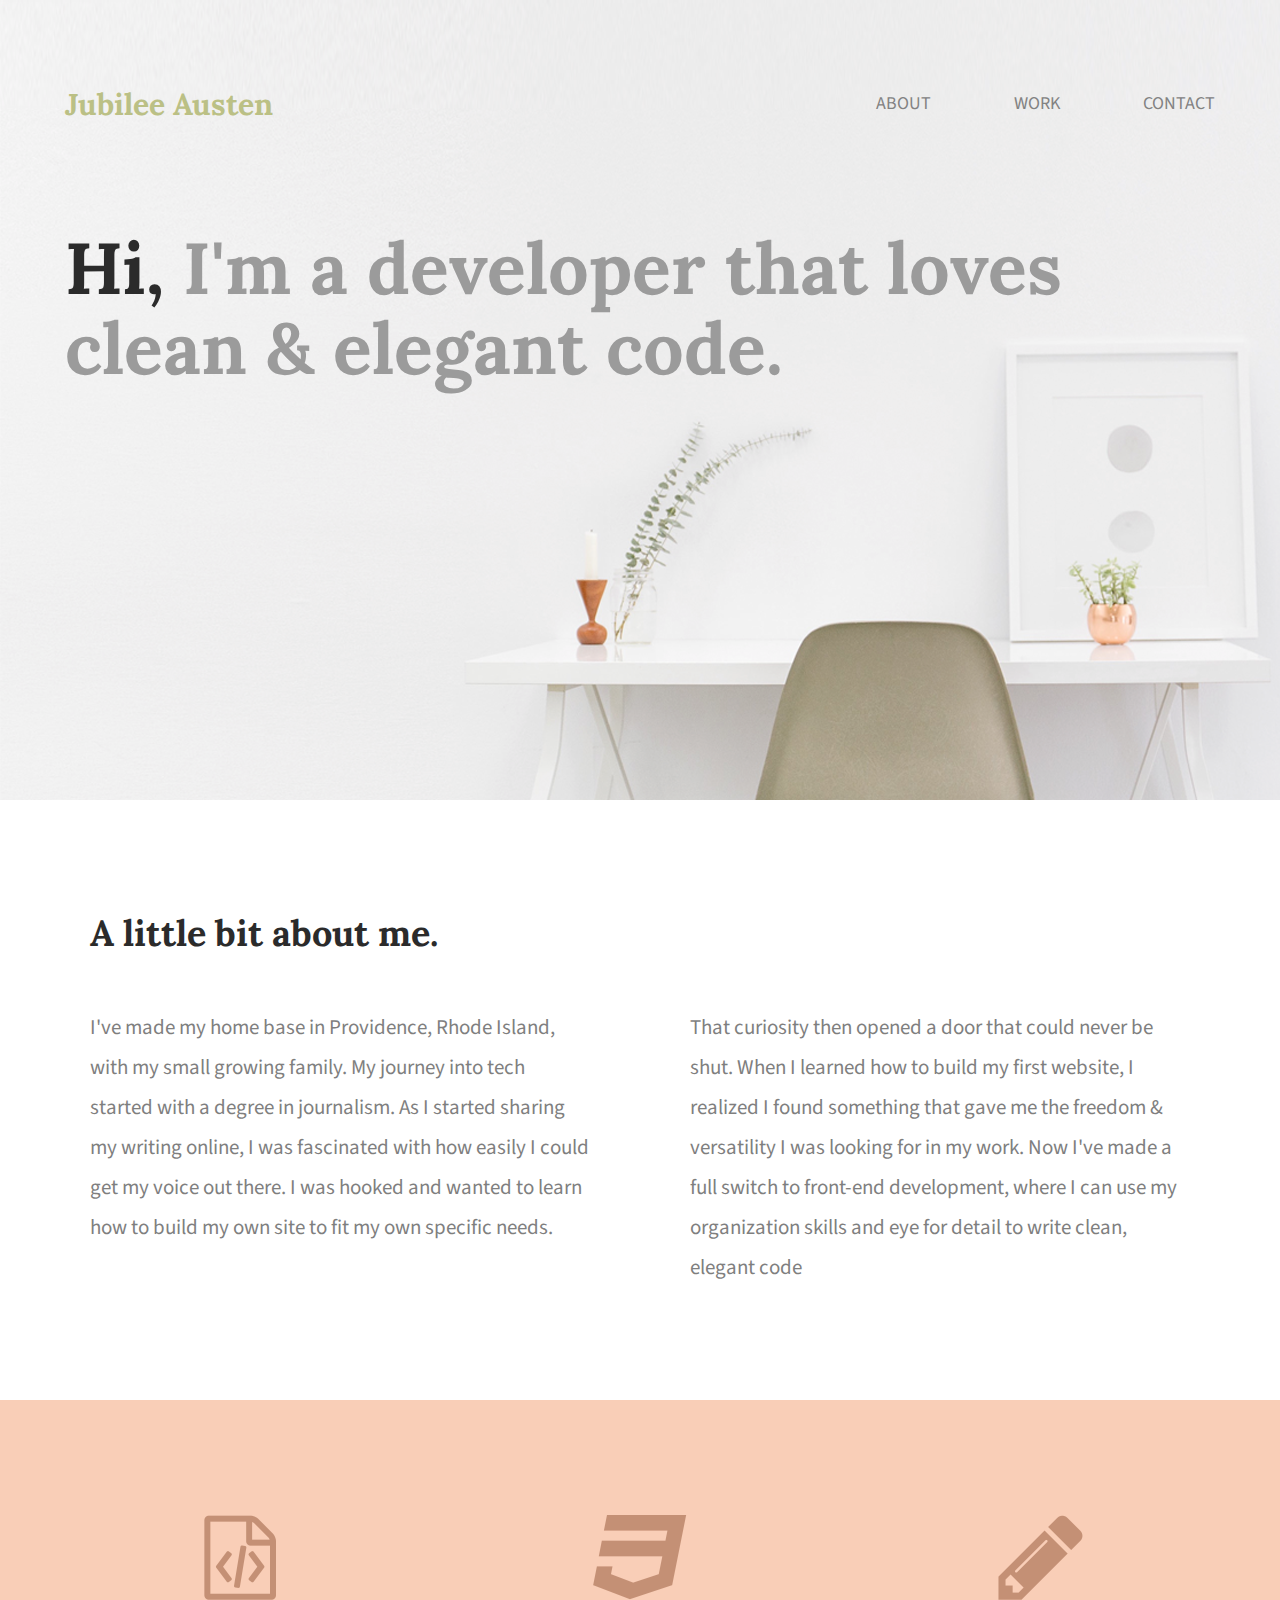
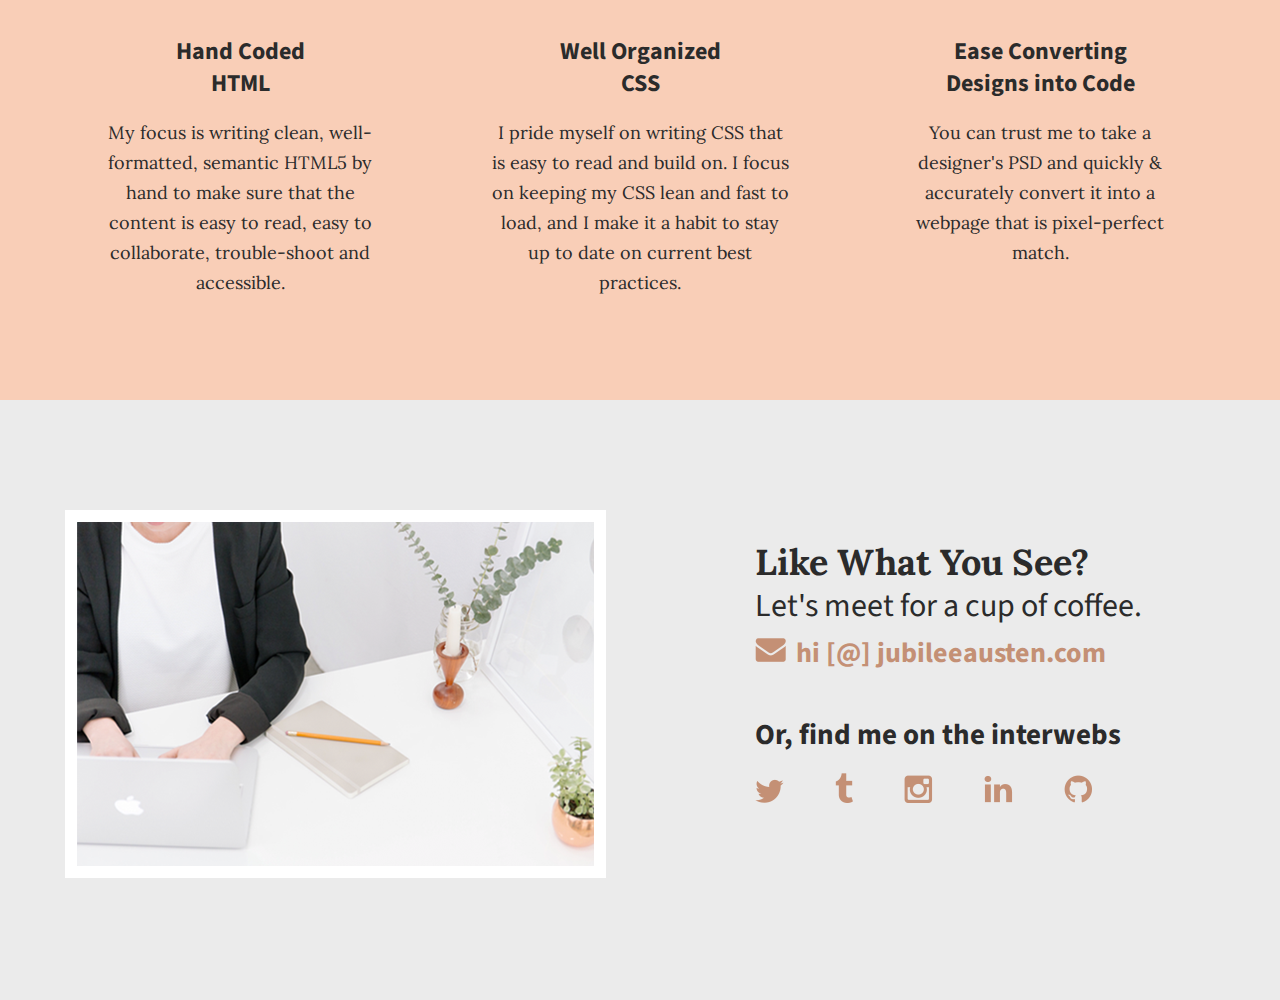
<file: index.html>
<!doctype html>
<html lang="en">
    <head>
        <meta charset="utf-8">
        <title>Jubilee Austen | Designer</title>
        <link rel="stylesheet" href="css/normalize.css">
        <link rel="stylesheet" href="css/main.css">
        <link href='https://fonts.googleapis.com/css?family=Lora:400,700' rel='stylesheet' type='text/css'>
        <link href='https://fonts.googleapis.com/css?family=Source+Sans+Pro:400,700' rel='stylesheet' type='text/css'>
    </head>
    <body>
        <header>
            <div class="full-width">
                <div class="half-width">
                    <h1>Jubilee Austen</h1>
                </div>
                <div class="half-width">
                    <nav>
                        <ul>
                            <li><a href="#about">About</a></li>
                            <li><a href="#work">Work</a></li>
                            <li><a href="#contact">Contact</a></li>
                        </ul>
                    </nav>
                </div>
                <h2><span>Hi,</span> I'm a developer that loves clean &amp; elegant code.</h2>
            </div>
        </header>

        <main>
            <section id="about">
                <div class="full-width">
                      <h2>A little bit about me.</h2>
                      <div class="half-width">
                          <p>I've made my home base in Providence, Rhode Island, with my small growing family. My journey into tech started with a degree in journalism. As I started sharing my writing online, I was fascinated with how easily I could get my voice out there. I was hooked and wanted to learn how to build my own site to fit my own specific needs.</p>
                      </div>
                      <div class="half-width">
                            <p>That curiosity then opened a door that could never be shut. When I learned how to build my first website, I realized I found something that gave me the freedom &amp; versatility I was looking for in my work. Now I've made a full switch to front-end development, where I can use my organization skills and eye for detail to write clean, elegant code</p>
                      </div>
                </div>
              </section>

              <section id="work">
                  <div class="full-width">
                        <div class="third-width">
                            <img src="img/icon-html.png" alt="HTML icon" />
                            <h3>Hand Coded HTML</h3>
                            <p>My focus is writing clean, well-formatted, semantic HTML5 by hand to make sure that the content is easy to read, easy to collaborate, trouble-shoot and accessible.</p>
                        </div>
                      <div class="third-width">
                          <img src="img/icon-css.png" alt="CSS icon" />
                          <h3>Well Organized CSS</h3>
                          <p>I pride myself on writing CSS that is easy to read and build on. I focus on keeping my CSS lean and fast to load, and I make it a habit to stay up to date on current best practices.</p>
                      </div>
                      <div class="third-width">
                          <img src="img/icon-pencil.png" alt="pencil icon" />
                          <h3>Ease Converting Designs into Code</h3>
                          <p>You can trust me to take a designer's PSD and quickly & accurately convert it into a webpage that is pixel-perfect match.</p>
                      </div>
                  </div>
              </section>

              <footer id="contact">
                  <div class="full-width">
                      <div class="half-width">
                          <img src="img/contact.png" id="contact-img" alt="An overhead picture of Jubilee Austen (her face out of the frame) typing on an Apple MacBook sitting at a white desk with a notepad, pencil, and two small plants on the right side of the image." /></div>
                  <div class="half-width" id="contact-info">
                      <h2>Like What You See?</h2>
                      <h3 id="email-header">Let's meet for a cup of coffee.</h3>
                      <a href="mailto:hi@jubileeausten.com"><img src="img/envelope.png" id="envelope" alt="envelope graphic" />hi [@] jubileeausten.com </a>
                      <h3 id="socialmedia-header">Or, find me on the interwebs</h3>
                      <ul>
                          <li><a href=""><img src="img/twitter.png" alt="twitter icon"/> </a></li>
                          <li><a href=""><img src="img/tumblr.png" alt="tumbler icon"/> </a></li>
                          <li><a href=""><img src="img/instagram.png" alt="instagram icon"/> </a></li>
                          <li><a href=""><img src="img/linkedin.png" alt="linked in icon"/> </a></li>
                          <li><a href=""><img src="img/github.png" alt="github icon"/> </a></li>
                      </ul>
                  </div>
                </div>
            </footer>
        </main>
    </body>
</html>
</file>
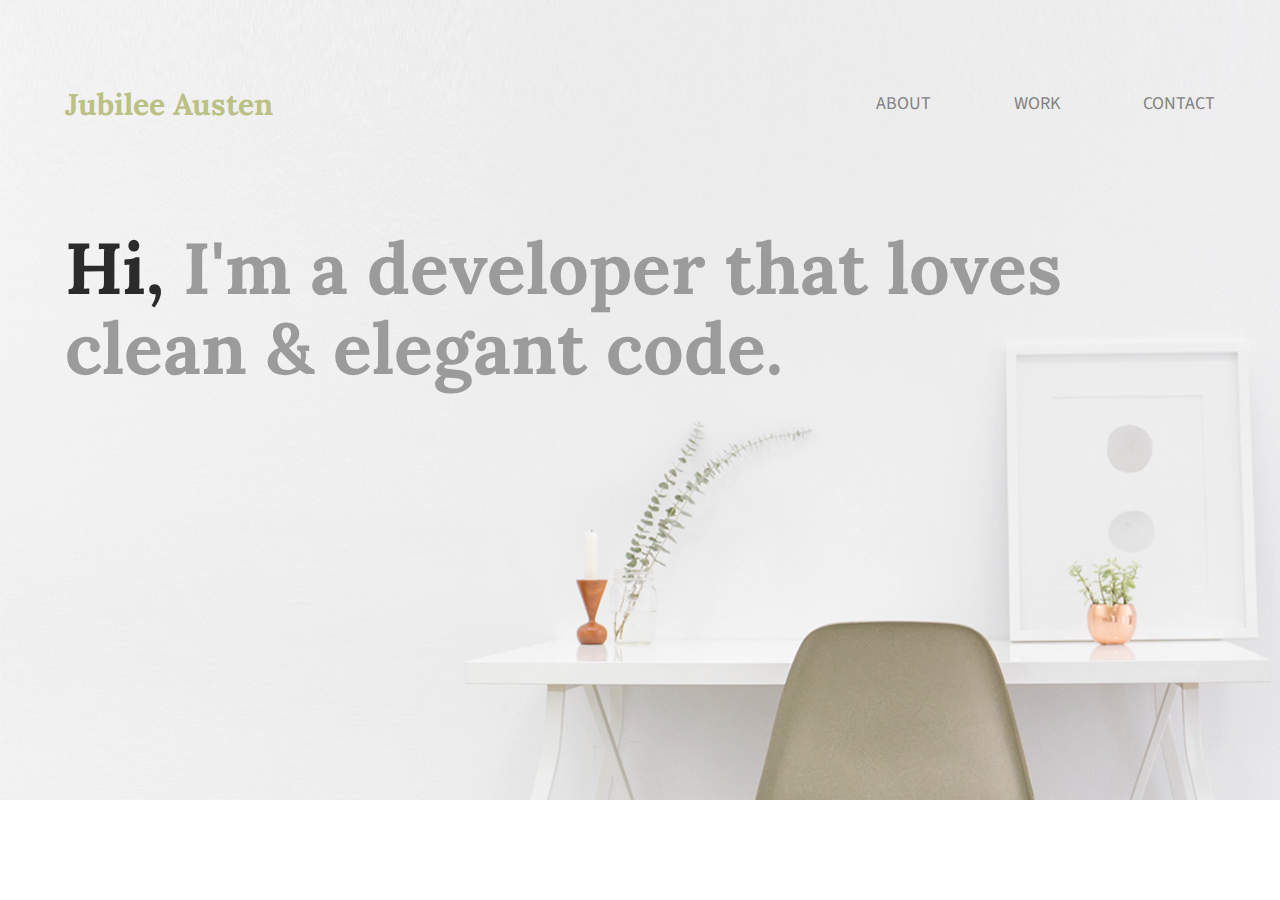
<file: portfolio/index.html>
<!doctype html>
<html lang="en">
    <head>
        <meta charset="utf-8">
        <title>Jubilee Austen | Portfolio</title>
        <link rel="stylesheet" href="../css/normalize.css">
        <link rel="stylesheet" href="../css/main.css">
        <link href='https://fonts.googleapis.com/css?family=Lora:400,700' rel='stylesheet' type='text/css'>
        <link href='https://fonts.googleapis.com/css?family=Source+Sans+Pro:400,700' rel='stylesheet' type='text/css'>
    </head>
    <body>
      <header>
          <div class="full-width">
              <div class="half-width">
                  <h1>Jubilee Austen</h1>
              </div>
              <div class="half-width">
                  <nav>
                      <ul>
                          <li><a href="#about">About</a></li>
                          <li><a href="#work">Work</a></li>
                          <li><a href="#contact">Contact</a></li>
                      </ul>
                  </nav>
              </div>
              <h2><span>Hi,</span> I'm a developer that loves clean &amp; elegant code.</h2>
          </div>
      </header>

      <main>


      </main>

    </body>
</file>
<file: css/main.css>
/***** BASE STYLES SW *****/

body {
    font-family: 'Source Sans Pro', sans-serif;
    color: #2b2b2b;
}

#about, #work, #contact {
    height: 600px;
}

/***** GRID SW *****/

.full-width {
    width: 1200px;
    margin: 0 auto;
}
.half-width {
    width: 600px;
    float: left;
}
.third-width {
    width: 400px;
    float: left;
}

/***** HEADER SW *****/

header {
    height: 800px;
    background: url('../img/hero.png');
    background-size: cover;
}

header h1 {
    font-family: 'Lora', serif;
    font-size: 30px;
    color: #bbc085;
    padding: 65px 0 65px 25px;
}
nav {
    float: right;
    padding: 75px 25px;
}
nav ul li{
    display: inline-block;
}
nav ul li a {
    text-transform: uppercase;
    text-decoration: none;
    font-size: 18px;
    color: #828282;
    padding-left: 80px;
}
header h2 {
    width: 1000px;
    clear: both;
    font-family: 'Lora', serif;
    font-size: 72px;
    line-height: 80px;
    color: #9b9b9b;
    padding: 20px 0 20px 25px;
}
header h2 span {
    color: #2b2b2b;
}

/***** ABOUT SW *****/

#about .full-width {
    padding: 80px 0;
}

#about h2 {
    font-family: 'Lora', serif;
    font-size: 36px;
    padding-left: 50px;
}
#about p {
    font-size: 21px;
    color: #7f7f7f;
    line-height: 40px;
    padding-left: 50px;
    padding-right: 50px;
}

/***** WORK SW *****/

#work {
    background: #f9ceb7;
    text-align: center;
}

#work .full-width {
    padding: 115px 0px;
}

#work img {
    padding-bottom: 30px;
}

#work h3 {
  font-size: 24px;
  line-height: 32px;
  width: 190px;
  margin: 0 auto;
}

#work p {
  font-family: 'Lora', serif;
  font-size: 18px;
  line-height:30px;
  padding: 0 50px;
}

/***** CONTACT SW *****/

#contact {
    background: #ebebeb;
}

#contact .full-width {
    padding: 110px 0;
}
#contact img#contact-img {
  margin-left: 25px;
  border: 12px solid #ffffff;
}
#contact h2, #contact #email-header, #contact #socialmedia-header, #contact ul {
    padding-left: 115px;
}
#contact #envelope {
    padding: 0 10px 0 115px;
}
#contact h2 {
    font-family: 'Lora', serif;
    font-size: 36px;
    line-height: 44px;
}
#contact #email-header{
    font-size: 32px;
    font-weight: 400;
    line-height: 44px;
    margin: -30px 0 5px 0;
}
#contact #socialmedia-header {
    font-weight: bold;
    font-size: 29px;
    line-height: 44px;
    margin: 40px 0 0 0;
}
#contact a {
    text-decoration: none;
    color: #c49075;
    font-weight: bold;
    font-size: 28px;
}
#contact ul {
    list-style: none;
}
#contact ul li {
     display: inline-block;
}
#contact ul img {
    font-size: 32px;
    padding-right: 48px;
}
</file>
